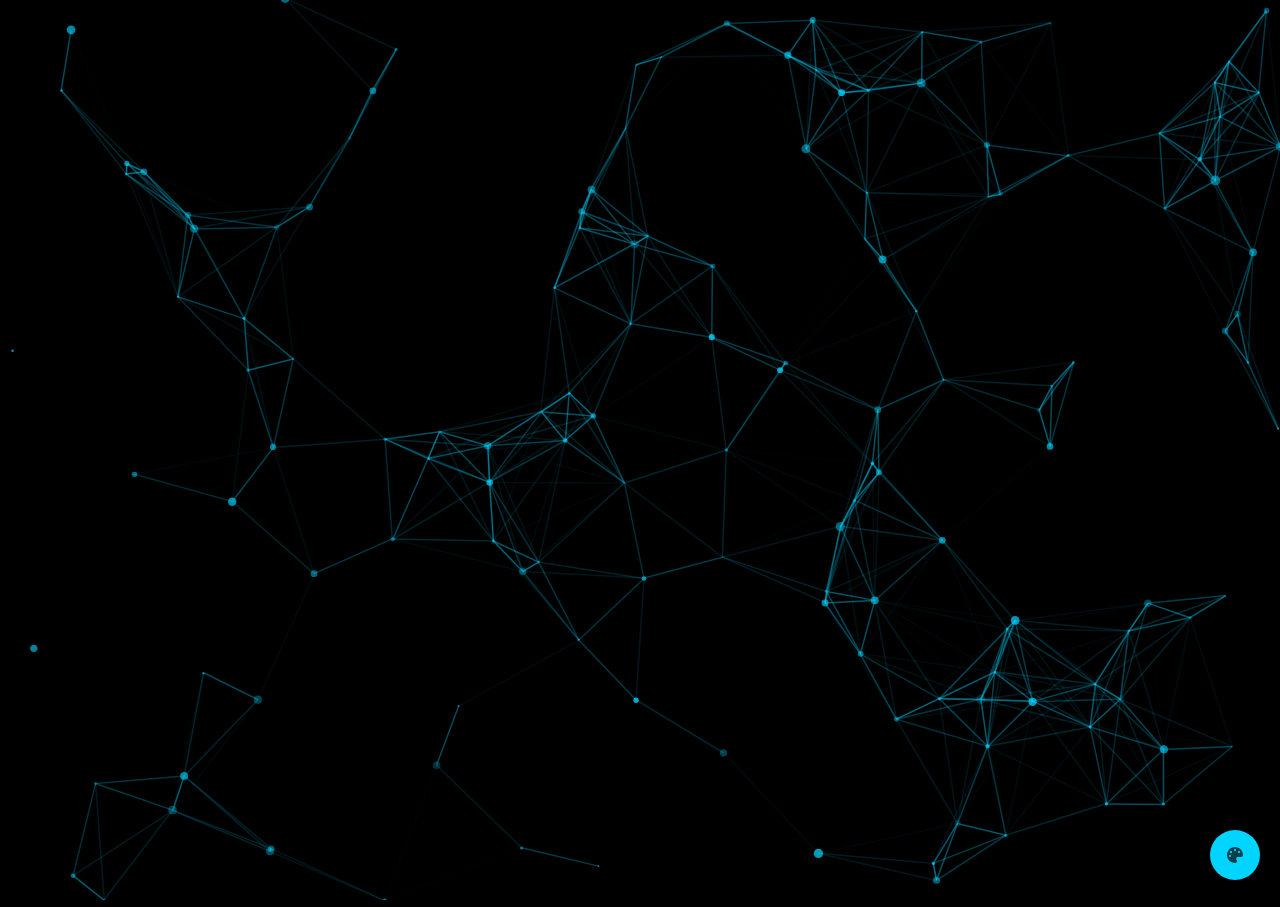
<file: index.html>
<!DOCTYPE html>
<html lang="en" data-bs-theme="dark">
  <head>
    <meta charset="UTF-8" />
    <meta name="viewport" content="width=device-width, initial-scale=1.0" />
    <title>Smart Login System | Login</title>
    <!--& ==================   start style tags ================== &-->
    <link rel="stylesheet" href="./oldTheme/css/all.min.css" />
    <link rel="stylesheet" href="./oldTheme/css/bootstrap.min.css" />
    <link rel="stylesheet" href="./css/style.css" />
    <!--& ==================   end style tags ================== &-->
    <meta name="description" content="Smart Login System with home page" />
    <meta name="keywords" content="Smart Login System , modern Login System" />
    <link rel="shortcut icon" href="./images/favicon.ico" type="image/x-icon" />
  </head>
  <body>
    <!--& ==================   background animated screen ================== &-->
    <div id="particles-js"></div>
    <main>
      <section>
        <div class="container">
          <div class="row text-center mx-auto">
            <h1>Smart Login System</h1>
            <!--& ==================   strat form tags  ================== &-->
            <form>
              <div class="form-floating mb-3">
                <input
                  type="email"
                  class="form-control rounded-0"
                  id="email"
                  placeholder="name@example.com"
                />
                <label for="email">Enter your email</label>
                <div class="glow-line"></div>
              </div>
              <div class="form-floating mb-3">
                <input
                  type="password"
                  class="form-control rounded-0"
                  id="password"
                  placeholder="Password"
                />
                <label for="password">Enter your password</label>
                <div class="glow-line"></div>
              </div>

              <div id="validation"></div>
              <div>
                <button class="my-btn" id="login">
                  <span>Login</span>

                  <div class="btn-glow"></div>
                </button>
              </div>
              <div class="signup-link">
                Don't have an account?
                <a href="./pages/SignUp.html"> Sign Up</a>
              </div>
            </form>
            <!--& ==================   end form tags  ================== &-->
          </div>
        </div>
      </section>
      <!--& ==================   Change the theme ================== &-->
      <a href="./oldTheme/index.html" class="btn themes"
        ><i class="fa-solid fa-palette"></i
      ></a>
    </main>

    <!-- strat particles this library to make screen move -->
    <script src="./js/libraries/particles.min.js"></script>
    <!-- value or config to run screen -->
    <script src="./js/libraries/app.js"></script>
    <!-- end particles this library to make screen move -->
    <!--& ==================   bootstrap JS Libaray ================== &-->
    <script src="./oldTheme/js/bootstrap.bundle.min.js"></script>
    <!--& ==================   start JS  ================== &-->
    <script src="./oldTheme/js/main.js"></script>
    <script src="./oldTheme/js/login.js"></script>
    <!--& ==================   end JS  ================== &-->
  </body>
</html>
</file>
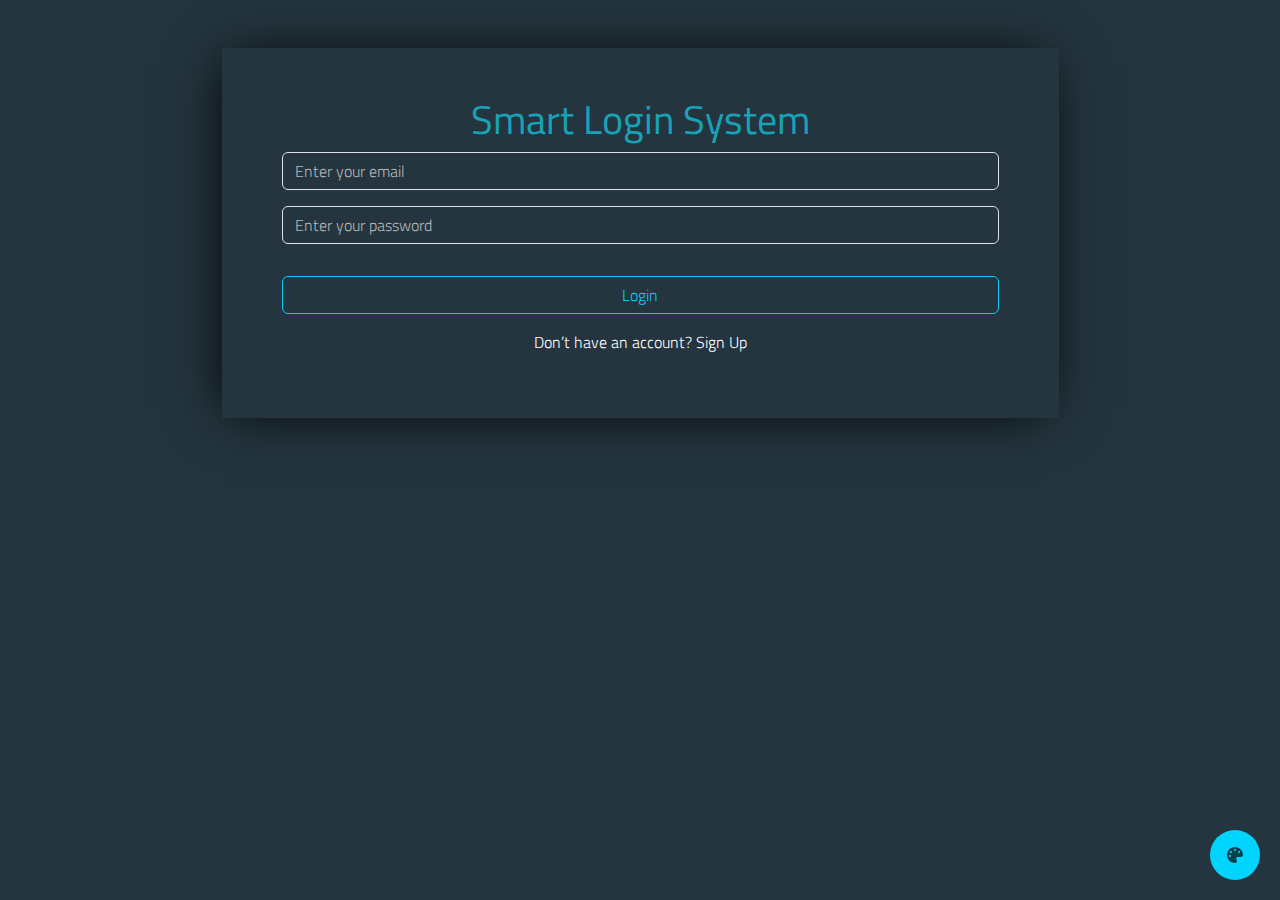
<file: oldTheme/index.html>
<!DOCTYPE html>
<html lang="en">
  <head>
    <meta charset="UTF-8" />
    <meta name="viewport" content="width=device-width, initial-scale=1.0" />
    <title>Login</title>
    <!--& ==================   start style tags ================== &-->
    <link rel="stylesheet" href="./css/all.min.css" />
    <link rel="stylesheet" href="./css/bootstrap.min.css" />
    <link rel="stylesheet" href="./css/style.css" />
    <!--& ==================   end style tags ================== &-->
    <link
      rel="shortcut icon"
      href="../oldTheme/images/favicon.ico"
      type="image/x-icon"
    />
  </head>
  <body>
    <!--& ==================  start form tags ================== &-->
    <section>
      <div class="container py-5">
        <div class="row my-shadow p-5 w-75 text-center mx-auto">
          <h1>Smart Login System</h1>
          <div>
            <div class="mb-3">
              <input
                type="email"
                class="form-control"
                id="email"
                placeholder="Enter your email"
                autocomplete="username"
              />
            </div>
            <div class="mb-3">
              <input
                type="password"
                class="form-control"
                id="password"
                placeholder="Enter your password"
                autocomplete="new-password"
              />
            </div>
            <div id="validation"></div>
            <div>
              <button class="btn btn-outline-info w-100 my-3" id="login">
                Login
              </button>
            </div>
            <p>
              Don’t have an account? <a href="./pages/SignUp.html"> Sign Up </a>
            </p>
          </div>
        </div>
      </div>
    </section>
    <!--& ==================  end form tags ================== &-->
    <!--& ==================   Change the theme ================== &-->
    <a href="../index.html" class="btn themes"
      ><i class="fa-solid fa-palette"></i
    ></a>
    <!--& ==================   bootstrap JS Libaray ================== &-->
    <script src="./js/bootstrap.bundle.min.js"></script>
    <!--& ==================   start JS  ================== &-->
    <script src="./js/main.js"></script>
    <script src="./js/login.js"></script>
    <!--& ==================   end JS  ================== &-->
  </body>
</html>
</file>
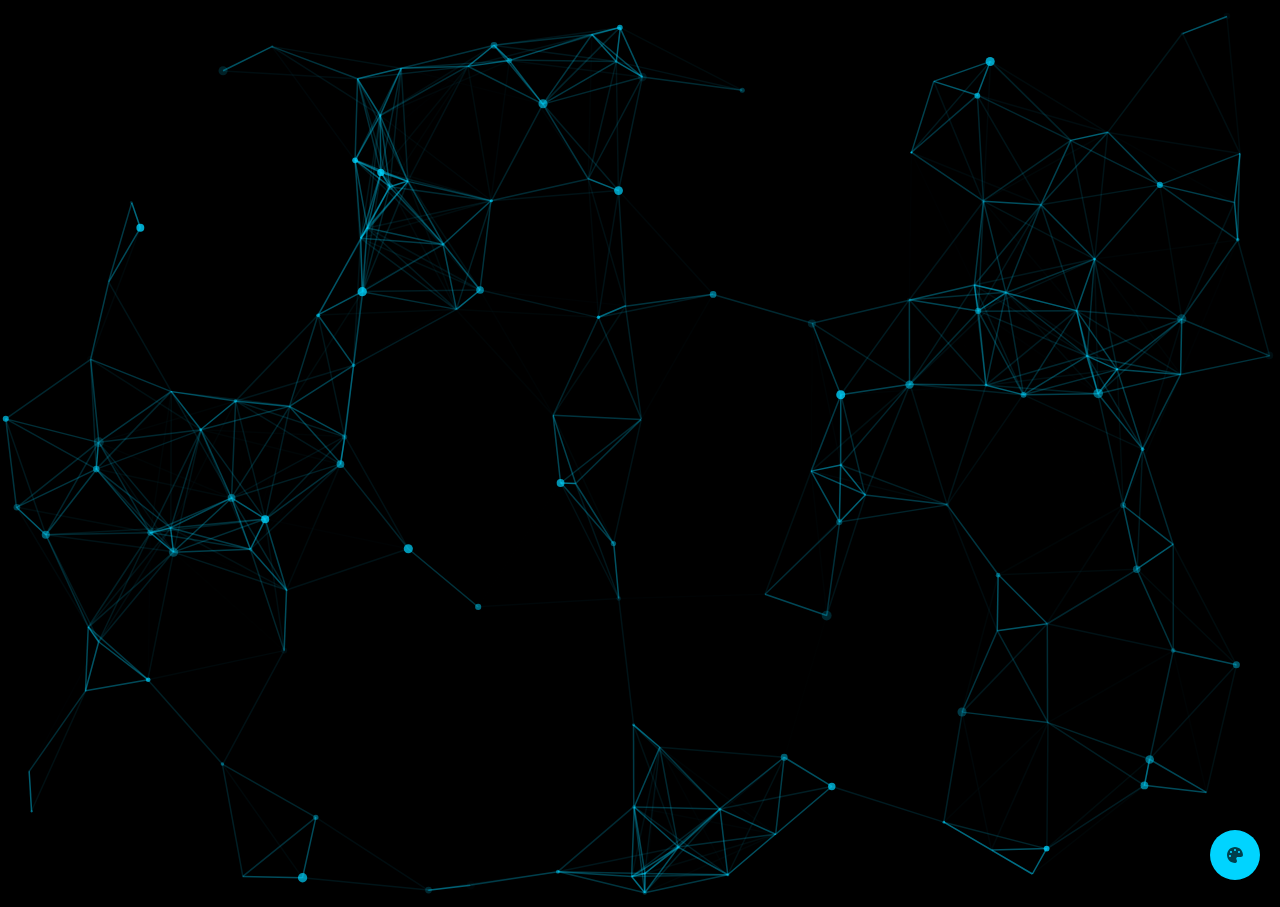
<file: pages/home.html>
<!DOCTYPE html>
<html lang="en" data-bs-theme="dark">
  <head>
    <meta charset="UTF-8" />
    <meta name="viewport" content="width=device-width, initial-scale=1.0" />
    <title>Smart Login System | Home</title>
    <!--& ==================   start style tags ================== &-->
    <link rel="stylesheet" href="../oldTheme/css/all.min.css" />
    <link rel="stylesheet" href="../oldTheme/css/bootstrap.min.css" />
    <link rel="stylesheet" href="../css/style.css" />
    <!--& ==================   end style tags ================== &-->
    <meta name="description" content="Smart Login System with home page" />
    <meta name="keywords" content="Smart Login System , modern Login System" />
    <link
      rel="shortcut icon"
      href="../images/favicon.ico"
      type="image/x-icon"
    />
  </head>
  <body>
    <!--& ==================   background animated screen ================== &-->
    <div id="particles-js"></div>
    <!--& ==================   start navbar tags ================== &-->
    <nav class="navbar p-2 rounded-0 fixed-top form-shadow">
      <div class="container">
        <a class="navbar-brand logo m-0" href="#">SMART LOGIN</a>
        <button class="btn btn-outline-info">
          <i class="fa-solid fa-arrow-right-from-bracket"></i>
          logout
        </button>
      </div>
    </nav>
    <!--& ==================   end navbar tags ================== &-->
    <!--& ==================   start header tags ================== &-->
    <header>
      <div class="container py-5">
        <div class="row form-shadow">
          <h1>Smart Login System</h1>
        </div>
      </div>
    </header>
    <!--& ==================   end header tags ================== &-->
    <!--& ==================   Change the theme ================== &-->
    <a href="../oldTheme/pages/home.html" class="btn themes"
      ><i class="fa-solid fa-palette"></i
    ></a>
    <!-- strat particles this library to make screen move -->
    <script src="../js/libraries/particles.min.js"></script>
    <!-- value or config to run screen -->
    <script src="../js/libraries/app.js"></script>
    <!-- end particles this library to make screen move -->
    <!--& ==================   bootstrap JS Libaray ================== &-->
    <script src="../oldTheme/js/bootstrap.bundle.min.js"></script>
    <!--& ==================   start JS  ================== &-->
    <script src="../oldTheme/js/main.js"></script>
    <script src="../oldTheme/js/home.js"></script>
    <!--& ==================   end JS  ================== &-->
  </body>
</html>
</file>
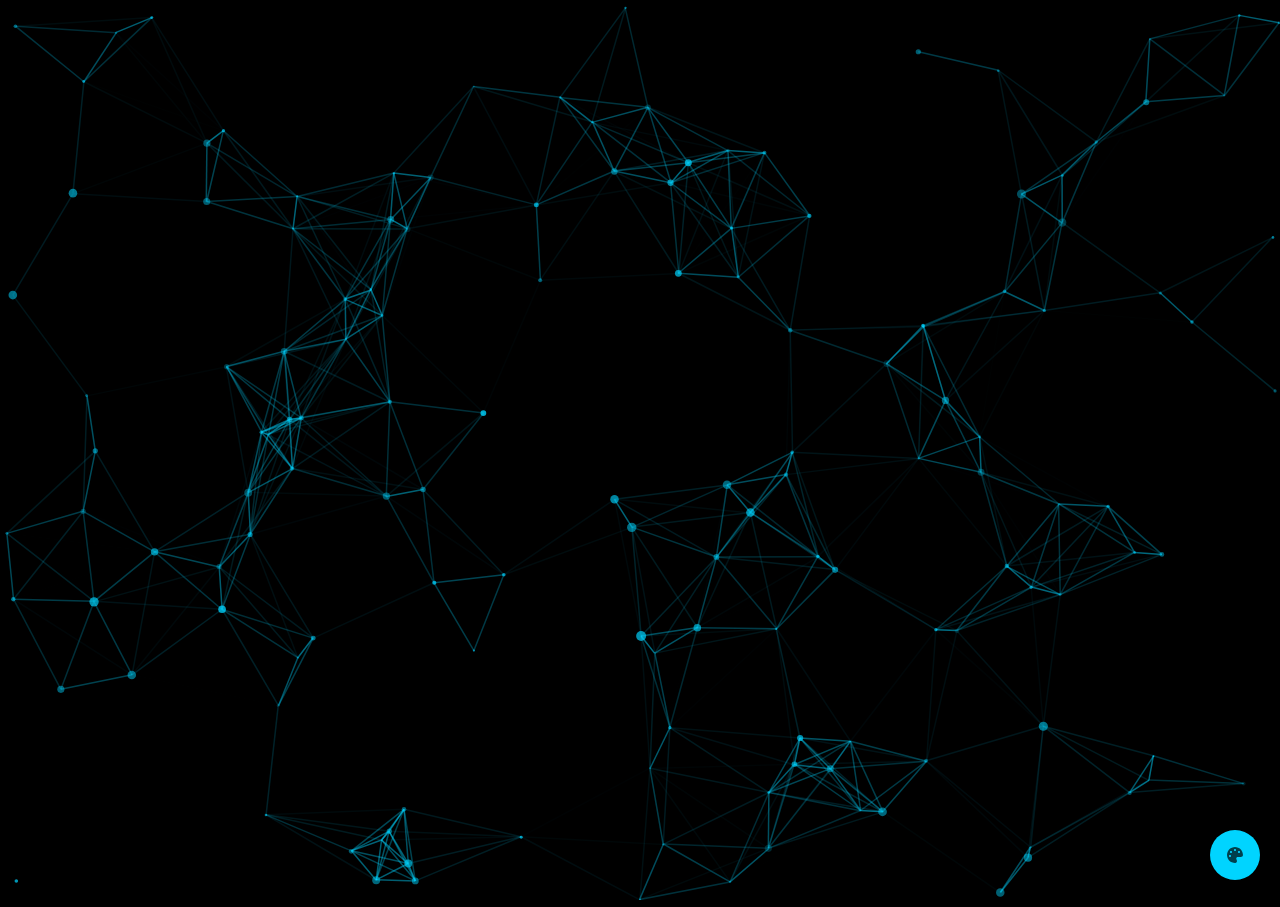
<file: pages/SignUp.html>
<!DOCTYPE html>
<html lang="en" data-bs-theme="dark">
  <head>
    <meta charset="UTF-8" />
    <meta name="viewport" content="width=device-width, initial-scale=1.0" />
    <title>Smart Login System | Sign Up</title>
    <!--& ==================   start style tags ================== &-->
    <link rel="stylesheet" href="../oldTheme/css/all.min.css" />
    <link rel="stylesheet" href="../oldTheme/css/bootstrap.min.css" />
    <link rel="stylesheet" href="../css/style.css" />
    <!--& ==================    end style tags  ================== &-->
    <meta name="description" content="Smart Login System with home page" />
    <meta name="keywords" content="Smart Login System , modern Login System" />
    <link
      rel="shortcut icon"
      href="../images/favicon.ico"
      type="image/x-icon"
    />
  </head>
  <body>
    <!--& ==================   background animated screen ================== &-->
    <div id="particles-js"></div>
    <main>
      <section>
        <div class="container">
          <div class="row text-center mx-auto">
            <h1>Smart Login System</h1>
            <p class="signup-link fs-5 m-0">Sign Up</p>
            <!--& ==================  start form tags ================== &-->
            <form>
              <div class="form-floating mb-3">
                <input
                  type="text"
                  class="form-control rounded-0"
                  id="name"
                  placeholder="name"
                />
                <label for="name">Enter your name</label>
                <div class="glow-line"></div>
              </div>
              <div class="form-floating mb-3">
                <input
                  type="email"
                  class="form-control rounded-0"
                  id="email"
                  placeholder="name@example.com"
                />
                <label for="email">Enter your email</label>
                <div class="glow-line"></div>
              </div>
              <div class="form-floating mb-3">
                <input
                  type="password"
                  class="form-control rounded-0"
                  id="password"
                  placeholder="Password"
                />
                <label for="password">Enter your password</label>
                <div class="glow-line"></div>
              </div>

              <div id="validation"></div>
              <div>
                <button class="my-btn" id="signUP">
                  <span>Sign Up</span>

                  <div class="btn-glow"></div>
                </button>
              </div>
              <div class="signup-link">
                You have an account?
                <a href="../index.html">Signin </a>
              </div>
            </form>
            <!--& ==================   end form tags  ================== &-->
          </div>
        </div>
      </section>
      <!--& ==================   Change the theme ================== &-->
      <a href="../oldTheme/pages/SignUp.html" class="btn themes"
        ><i class="fa-solid fa-palette"></i
      ></a>
    </main>

    <!-- strat particles this library to make screen move -->
    <script src="../js/libraries/particles.min.js"></script>
    <!-- value or config to run screen -->
    <script src="../js/libraries/app.js"></script>
    <!-- end particles this library to make screen move -->
    <!--& ==================   bootstrap JS Libaray ================== &-->
    <script src="../oldTheme/js/bootstrap.bundle.min.js"></script>
    <!--& ==================   start JS  ================== &-->
    <script src="../oldTheme/js/main.js"></script>
    <script src="../oldTheme/js/singup.js"></script>
    <!--& ==================   end JS  ================== &-->
  </body>
</html>
</file>
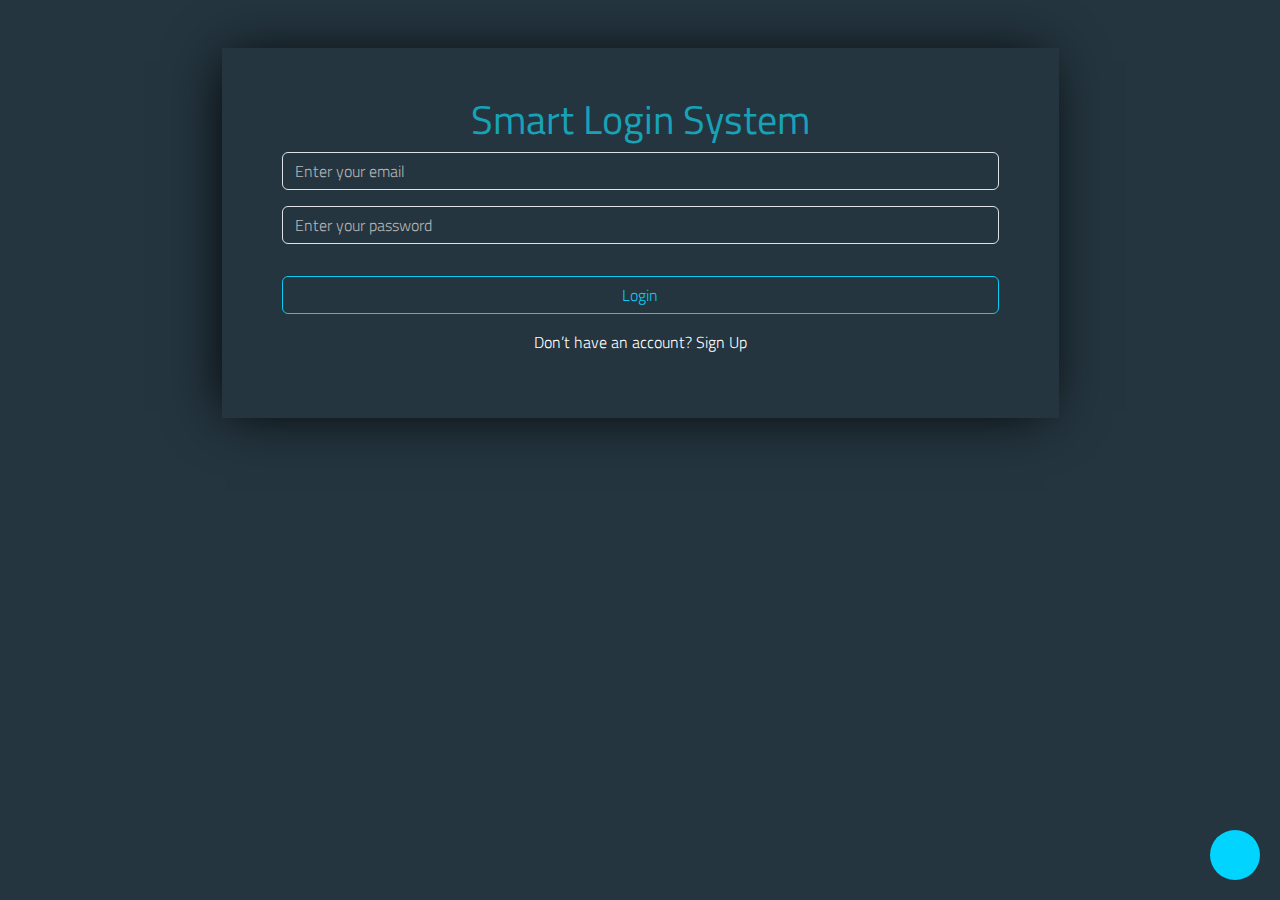
<file: oldTheme/pages/home.html>
<!DOCTYPE html>
<html lang="en">
  <head>
    <meta charset="UTF-8" />
    <meta name="viewport" content="width=device-width, initial-scale=1.0" />
    <title>Login</title>
    <!--& ==================   start style tags ================== &-->
    <link rel="stylesheet" href="../css/all.min.css" />
    <link rel="stylesheet" href="../css/bootstrap.min.css" />
    <link rel="stylesheet" href="../css/style.css" />
    <!--& ==================   end style tags ================== &-->
    <link
      rel="shortcut icon"
      href="../images/favicon.ico"
      type="image/x-icon"
    />
  </head>
  <body>
    <!--& ==================   start navbar tags ================== &-->
    <nav class="navbar my-shadow fixed-top">
      <div class="container">
        <a class="navbar-brand text-white" href="#">SMART LOGIN</a>
        <button class="btn btn-outline-warning text-capitalize text-white-50">
          logout
        </button>
      </div>
    </nav>
    <!--& ==================   end navbar tags ================== &-->
    <!--& ==================   start header tags ================== &-->
    <header>
      <div class="container py-5">
        <div class="row my-shadow p-5 w-75 text-center mx-auto">
          <h1>Smart Login System</h1>
        </div>
      </div>
    </header>
    <!--& ==================   end header tags ================== &-->
    <!--& ==================   Change the theme ================== &-->
    <a href="../../pages/home.html" class="btn themes"
      ><i class="fa-solid fa-palette"></i
    ></a>
    <!--& ==================   bootstrap JS Libaray ================== &-->
    <script src="../js/bootstrap.bundle.min.js"></script>
    <!--& ==================   start JS  ================== &-->
    <script src="../js/main.js"></script>
    <script src="../js/home.js"></script>
    <!--& ==================   end JS  ================== &-->
  </body>
</html>
</file>
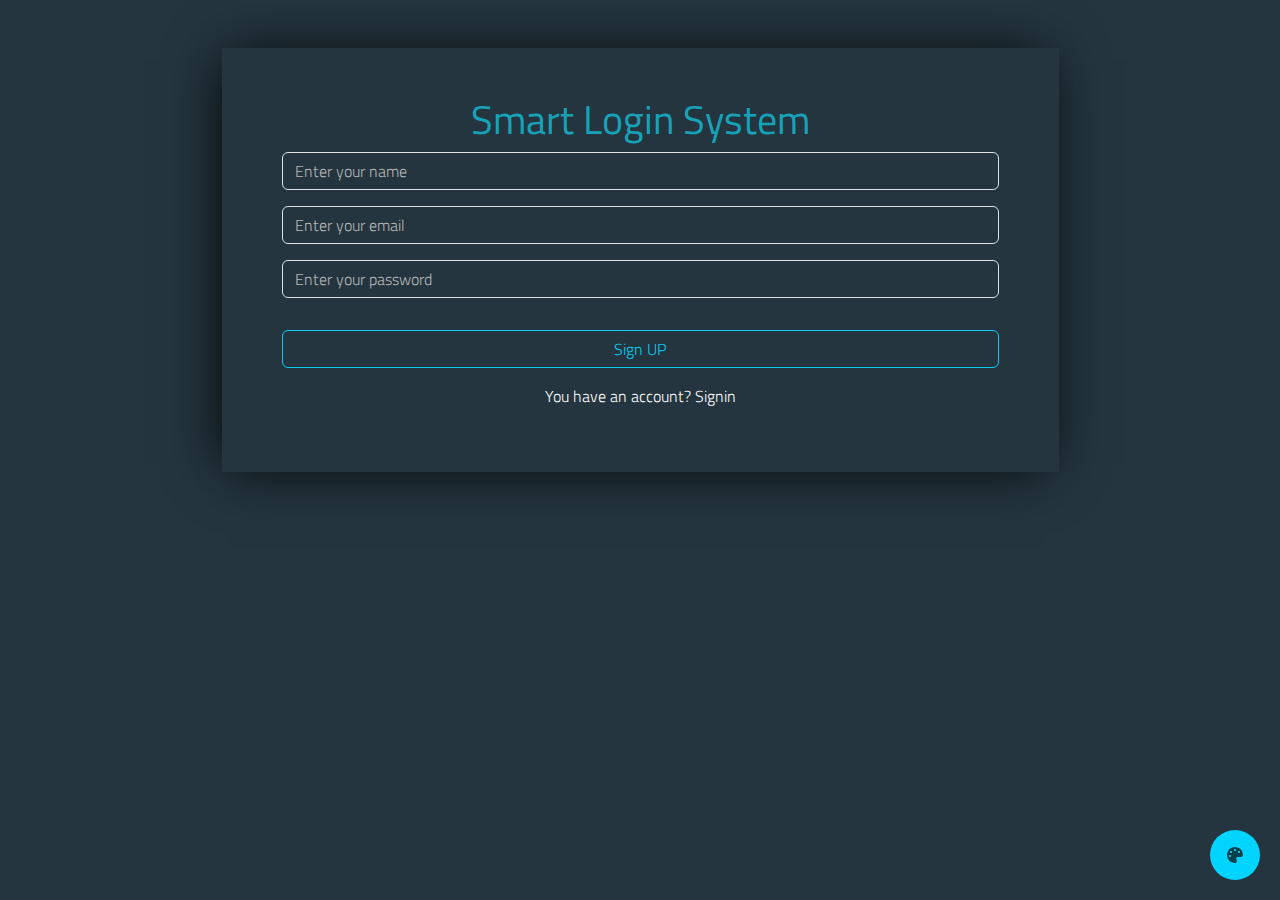
<file: oldTheme/pages/SignUp.html>
<!DOCTYPE html>
<html lang="en">
  <head>
    <meta charset="UTF-8" />
    <meta name="viewport" content="width=device-width, initial-scale=1.0" />
    <title>Login</title>
    <!--& ==================   start style tags ================== &-->
    <link rel="stylesheet" href="../css/all.min.css" />
    <link rel="stylesheet" href="../css/bootstrap.min.css" />
    <link rel="stylesheet" href="../css/style.css" />
    <!--& ==================    end style tags  ================== &-->
    <link
      rel="shortcut icon"
      href="../images/favicon.ico"
      type="image/x-icon"
    />
  </head>
  <body>
    <!--& ==================  start form tags ================== &-->
    <section>
      <div class="container py-5">
        <div class="row my-shadow px-3 py-5 px-md-5 w-75 text-center mx-auto">
          <h1>Smart Login System</h1>
          <form>
            <div class="mb-3">
              <input
                type="text"
                class="form-control"
                id="name"
                placeholder="Enter your name"
              />
            </div>
            <div class="mb-3">
              <input
                type="email"
                class="form-control"
                id="email"
                placeholder="Enter your email"
              />
            </div>
            <div class="mb-3">
              <input
                type="password"
                class="form-control"
                id="password"
                placeholder="Enter your password"
              />
            </div>
            <div id="validation"></div>
            <div>
              <button
                class="btn btn-outline-info w-100 my-3"
                id="signUP"
                type="submit"
              >
                Sign UP
              </button>
            </div>
            <p>You have an account? <a href="../index.html">Signin</a></p>
          </form>
        </div>
      </div>
    </section>
    <!--& ==================   end form tags  ================== &-->
    <!--& ==================   Change the theme ================== &-->
    <a href="../pages/SignUp.html" class="btn themes"
      ><i class="fa-solid fa-palette"></i
    ></a>
    <!--& ==================   end form tags  ================== &-->
    <!--& ==================   bootstrap JS Libaray ================== &-->
    <script src="../js/bootstrap.bundle.min.js"></script>
    <!--& ==================   start JS  ================== &-->
    <script src="../js/main.js"></script>
    <script src="../js/singup.js"></script>
    <!--& ==================   end JS  ================== &-->
  </body>
</html>
</file>
<file: css/style.css>
/***********************************************  set particles-js to be in the background  ***********************************************/
#particles-js {
  position: absolute;
  top: 0;
  left: 0;
  right: 0;
  bottom: 0;
  z-index: 1;
}

/***********************************************  start body style  ***********************************************/
body {
  display: flex;
  justify-content: center;
  align-items: center;
  min-height: 100vh;
  overflow: hidden;
  background: rgb(0, 0, 0);
}
body header,
body main {
  z-index: 55;
}
/***********************************************  end body style  ***********************************************/
/***********************************************  start global style  ***********************************************/
::selection {
  color: rgba(0, 0, 0, 0.493);
  background-color: #d1d1d1;
}
/***********************************************  end global style  ***********************************************/
/***********************************************  start form style  ***********************************************/
main section .container .row,
.form-shadow {
  background: rgba(0, 0, 0, 0.7);
  border-radius: 24px;
  padding: 40px;
  box-shadow: 0 8px 24px rgba(0, 212, 255, 0.4),
    inset 0 0 16px rgba(0, 212, 255, 0.2);

  border: 1px solid rgba(0, 212, 255, 0.3);
  transform-style: preserve-3d;
  animation: formEntrance 1.5s cubic-bezier(0.68, -0.55, 0.27, 1.55) forwards;
  opacity: 0;
  transform: rotateX(20deg) translateY(100px);
}

@keyframes formEntrance {
  0% {
    opacity: 0;
    transform: rotateX(20deg) translateY(100px);
  }
  50% {
    opacity: 1;
  }
  100% {
    opacity: 1;
    transform: rotateX(0deg) translateY(0);
  }
}

h1,
.logo {
  color: #00d4ff;
  text-align: center;
  text-shadow: 0 0 10px rgba(0, 212, 255, 0.5);
  animation: glow 2s infinite alternate;
  margin-bottom: 20px;
}

@keyframes glow {
  from {
    text-shadow: 0 0 5px rgba(0, 212, 255, 0.5);
  }
  to {
    text-shadow: 0 0 15px rgba(0, 212, 255, 0.8);
  }
}

.form-control:focus {
  color: #00d4ff;
  background-color: transparent;
  border-color: transparent;
  box-shadow: none;
  border-bottom: #00d4ff solid 1px;
}
.form-control {
  color: #00d4ff;
  background-color: transparent;
  border-color: transparent;
  border-bottom: #00d4ff solid 1px;
}
.form-floating > label {
  color: rgba(0, 212, 255, 0.7);
}
.glow-line {
  position: absolute;
  bottom: 0;
  left: 0;
  width: 0;
  height: 4px;
  background: linear-gradient(
    90deg,
    transparent,
    rgba(0, 212, 255, 0.5),
    #00d4ff,
    rgba(0, 212, 255, 0.5),
    transparent
  );
  transition: 0.4s;
  z-index: 0;
}
.form-control:focus ~ .glow-line {
  width: 100%;
  box-shadow: 0 0 10px rgba(0, 212, 255, 0.7);
  animation: shimmer 2s infinite;
}

@keyframes shimmer {
  0% {
    background-position: -100% 0;
  }
  100% {
    background-position: 200% 0;
  }
}

.my-btn {
  width: 100%;
  padding: 12px 0;
  background: #000;
  border: 1px solid #00d4ff;
  border-radius: 25px;
  color: #00d4ff;
  font-size: 15px;
  font-weight: 500;
  letter-spacing: 2px;
  cursor: pointer;
  transition: all 0.5s;
  position: relative;
  overflow: hidden;
  transform: translateZ(20px);
  font-family: "Cinzel", serif;
  margin-bottom: 10px;
}

.my-btn span {
  position: relative;
  z-index: 1;
  transition: 0.3s;
}

.btn-glow {
  position: absolute;
  top: 0;
  left: -100%;
  width: 100%;
  height: 100%;
  background: linear-gradient(
    90deg,
    transparent,
    rgba(0, 212, 255, 0.2),
    rgba(0, 212, 255, 0.3),
    rgba(0, 212, 255, 0.2),
    transparent
  );
  transition: 0.5s;
}

.my-btn:hover .btn-glow {
  left: 100%;
}

.my-btn:hover {
  background: rgba(0, 212, 255, 0.1);
  box-shadow: 0 0 20px rgba(0, 212, 255, 0.5),
    inset 0 0 10px rgba(0, 212, 255, 0.3);
  transform: translateZ(20px) scale(1.05);
}

.my-btn:hover span {
  text-shadow: 0 0 5px rgba(0, 212, 255, 0.7);
}

.my-btn:active {
  transform: translateZ(20px) scale(0.98);
}

.signup-link {
  text-align: center;
  margin-top: 20px;
  color: rgba(0, 212, 255, 0.7);
  font-size: 13px;
}

.signup-link a {
  color: #00d4ff;
  text-decoration: none;
  font-weight: 500;
  transition: 0.3s;
  position: relative;
}

.signup-link a:hover {
  text-shadow: 0 0 5px rgba(0, 212, 255, 0.7);
}

.signup-link a::after {
  content: "";
  position: absolute;
  width: 0;
  height: 1px;
  bottom: -2px;
  left: 0;
  background-color: #00d4ff;
  transition: 0.3s;
}

.signup-link a:hover::after {
  width: 100%;
  box-shadow: 0 0 5px rgba(0, 212, 255, 0.7);
}
/***********************************************  end form style  ***********************************************/

/***********************************************  Start validation style  ***********************************************/
.form-control.is-invalid {
  border-top: none;
  border-right: none;
  border-left: none;
}
.form-control.is-invalid:focus {
  border-top: none;
  border-right: none;
  border-left: none;
  box-shadow: none;
}

.glow-line-invalid {
  position: absolute;
  bottom: 0;
  left: 0;
  width: 0;
  height: 4px;
  background: linear-gradient(
    90deg,
    transparent,
    rgba(234, 134, 143, 0.5),
    #ea868f,
    rgba(234, 134, 143, 0.5),
    transparent
  );
  transition: 0.4s;
  z-index: 0;
}
.form-control:focus ~ .glow-line-invalid {
  width: 100%;
  box-shadow: 0 0 10px rgba(234, 134, 143, 0.7);
  animation: shimmer 2s infinite;
}
/***********************************************   end validation style   ***********************************************/

/***********************************************  change theme button   ***********************************************/
.themes {
  position: fixed;
  bottom: 20px;
  right: 20px;
  width: 50px;
  height: 50px;
  background-color: #00d4ff;
  color: rgba(0, 0, 0, 0.7);
  border-radius: 50%;
  display: flex;
  flex-wrap: wrap;
  align-items: center;
  justify-content: center;
  z-index: 9999;
}
a:hover.themes {
  background-color: rgba(0, 0, 0, 0.9);
  color: #fff;
}
</file>
<file: oldTheme/css/style.css>
/*********************************************** Start global style ***********************************************/
@font-face {
  font-family: TitilliumWeb-Regular;
  src: url(./fonts/TitilliumWeb-Regular.ttf);
}
@font-face {
  font-family: TitilliumWeb-Light;
  src: url(./fonts/TitilliumWeb-Light.ttf);
}

body {
  background-color: #24353f;
  color: #fff;
  font-family: TitilliumWeb-Light, sans-serif;
}
/*********************************************** end global style ***********************************************/
/*********************************************** Start Form style ***********************************************/

h1 {
  color: #17a2b8;
  font-family: TitilliumWeb-Regular, sans-serif;
}

.form-control:focus,
.form-control {
  background-color: transparent;
  color: #fff;
}
.form-control:focus {
  box-shadow: none;
}
input::placeholder {
  color: #b6b6b6 !important;
}
a {
  color: inherit;
  text-decoration: none;
}
.my-shadow {
  box-shadow: -5px 2px 54px -9px rgba(0, 0, 0, 1);
}

p a:hover {
  text-decoration: underline;
}

/***********************************************  end Form style  ***********************************************/
/***********************************************  Start Home style   ***********************************************/
header {
  min-height: 100vh;
  display: flex;
  flex-wrap: wrap;
  align-items: center;
  justify-content: center;
}
.btn-outline-info {
  --bs-btn-hover-color: #fff;
}

/***********************************************  change theme button   ***********************************************/
.themes {
  position: fixed;
  bottom: 20px;
  right: 20px;
  width: 50px;
  height: 50px;
  background-color: #00d4ff;
  color: rgba(0, 0, 0, 0.7);
  border-radius: 50%;
  display: flex;
  flex-wrap: wrap;
  align-items: center;
  justify-content: center;
}
a:hover.themes {
  background-color: rgba(0, 0, 0, 0.9);
  color: #fff;
}
</file>
